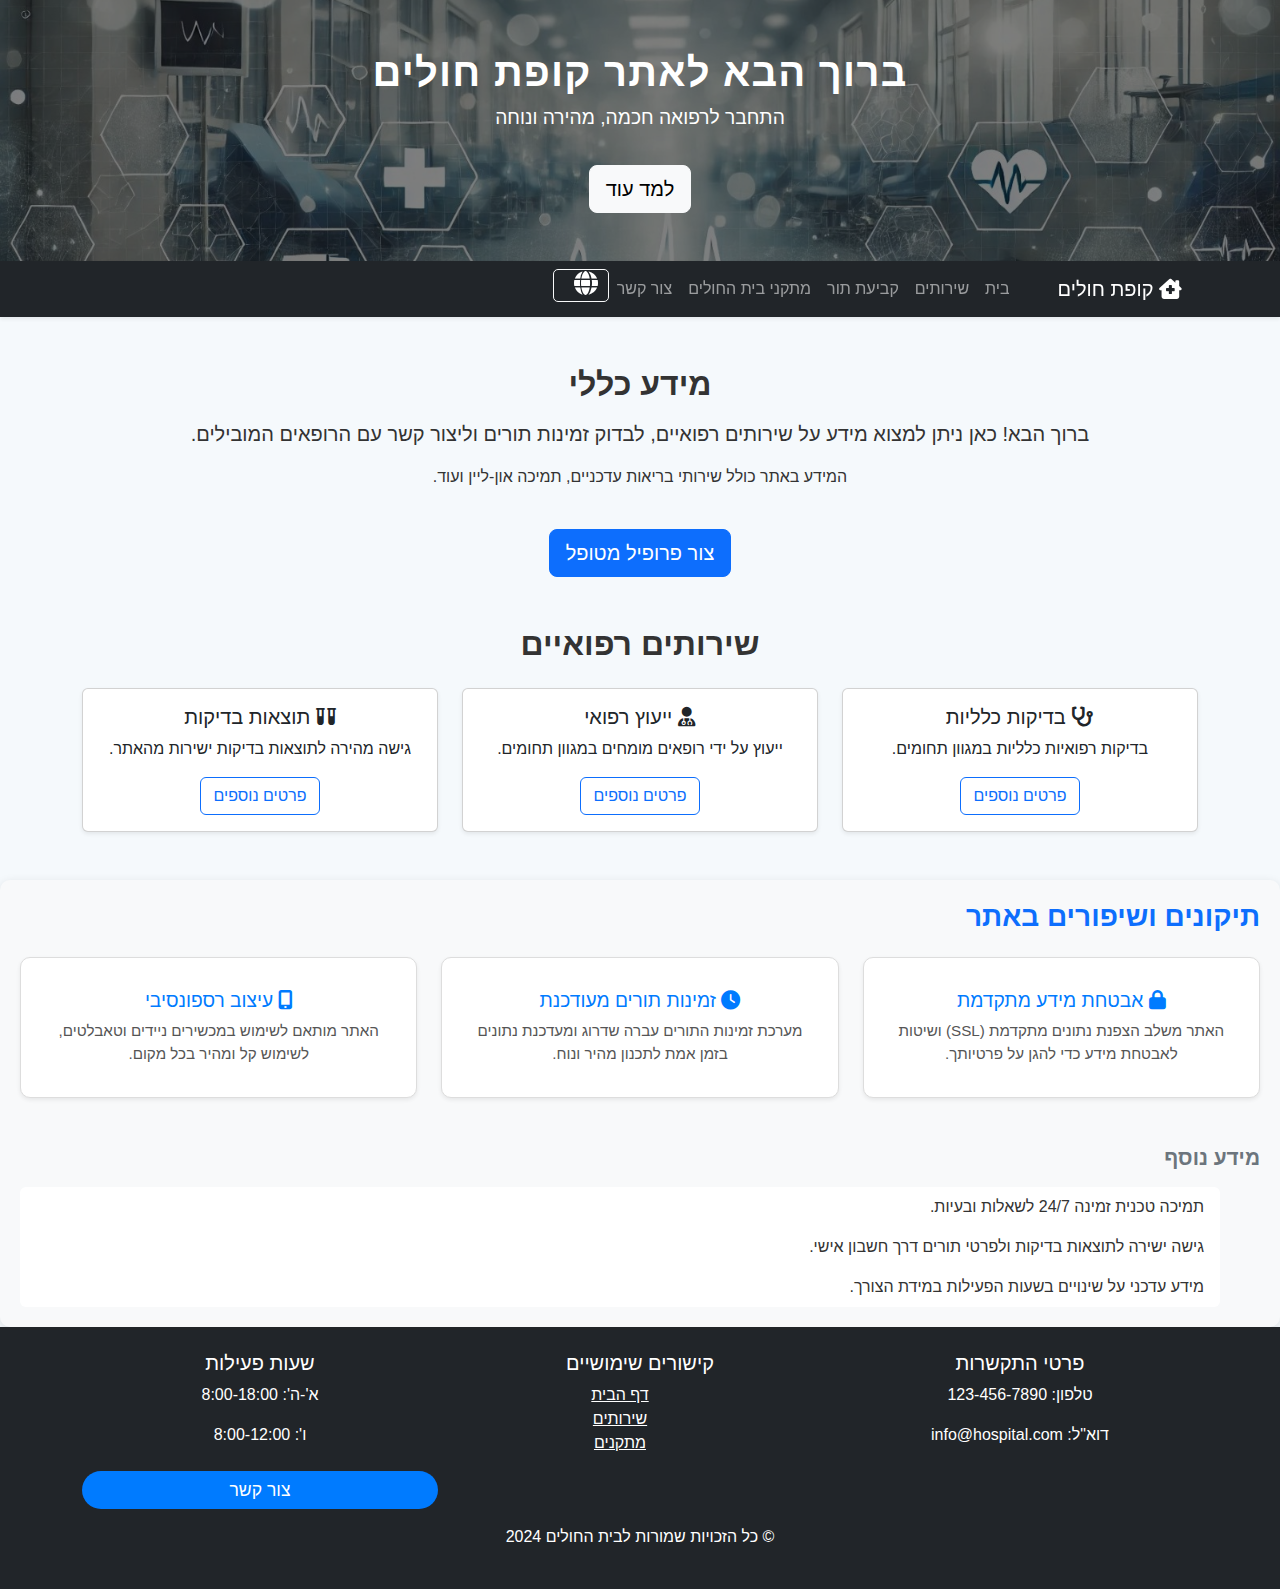
<file: index.html>
<!DOCTYPE html>
<html lang="he" dir="rtl">
<head>
    <meta charset="UTF-8">
    <meta name="viewport" content="width=device-width, initial-scale=1.0">
    <title>אתר קופת חולים</title>
    <link href="https://cdn.jsdelivr.net/npm/bootstrap@5.3.0/dist/css/bootstrap.min.css" rel="stylesheet">
    <link rel="stylesheet" href="max.css">
    <link rel="stylesheet" href="https://cdnjs.cloudflare.com/ajax/libs/font-awesome/6.0.0-beta3/css/all.min.css">
</head>
<body>
    <!-- Modal for Login -->
    <div class="modal fade" id="loginModal" tabindex="-1" aria-labelledby="loginModalLabel" aria-hidden="true">
        <div class="modal-dialog">
            <div class="modal-content">
                <div class="modal-header">
                    <h5 class="modal-title" id="loginModalLabel">התחברות למערכת</h5>
                    <button type="button" class="btn-close" data-bs-dismiss="modal" aria-label="Close"></button>
                </div>
                <div class="modal-body">
                    <form id="loginForm">
                        <div class="mb-3">
                            <label for="email" class="form-label">אימייל:</label>
                            <input type="email" class="form-control" id="email" required>
                        </div>
                        <div class="mb-3">
                            <label for="password" class="form-label">סיסמה:</label>
                            <input type="password" class="form-control" id="password" required>
                        </div>
                        <button type="submit" class="btn btn-primary w-100">התחבר</button>
                    </form>
                </div>
            </div>
        </div>
    </div>

    <!-- Header Section -->
    <header class="header-section text-white text-center py-5">
        <div class="container position-relative">
            <h1 class="display-4">ברוך הבא לאתר קופת חולים</h1>
            <p>התחבר לרפואה חכמה, מהירה ונוחה</p>
            <a href="#services" class="btn btn-light mt-3 btn-lg">למד עוד</a>
        </div>
    </header>

    <!-- Navbar Section -->
    <nav class="navbar navbar-expand-lg navbar-dark bg-dark sticky-top shadow-sm">
        <div class="container">
            <a class="navbar-brand" href="#"><i class="fas fa-clinic-medical"></i> קופת חולים</a>
            <button class="navbar-toggler" type="button" data-bs-toggle="collapse" data-bs-target="#navbarNav">
                <span class="navbar-toggler-icon"></span>
            </button>
            <div class="collapse navbar-collapse" id="navbarNav">
                <ul class="navbar-nav ms-auto">
                    <li class="nav-item"><a class="nav-link" href="#home">בית</a></li>
                    <li class="nav-item"><a class="nav-link" href="#services">שירותים</a></li>
                    <li class="nav-item"><a class="nav-link" href="#appointments">קביעת תור</a></li>
                    <li class="nav-item"><a class="nav-link" href="#facilities">מתקני בית החולים</a></li>
                    <li class="nav-item"><a class="nav-link" href="#contact">צור קשר</a></li>
                    <li class="nav-item">
                        <button id="translateBtn" class="btn btn-outline-light ms-2"><i id="translateIcon" class="fas fa-globe fa-lg text-white" style="cursor: pointer;"></i>
                        </button>
                    </li>
                </ul>
            </div>
        </div>
    </nav>

    <!-- Home Section -->
    <section id="home" class="container section-style text-center my-5">
        <h2 class="fw-bold mb-3">מידע כללי</h2>
        <p class="lead">ברוך הבא! כאן ניתן למצוא מידע על שירותים רפואיים, לבדוק זמינות תורים וליצור קשר עם הרופאים המובילים.</p>
        <div id="moreInfo" class="additional-info mt-3">
            <p>המידע באתר כולל שירותי בריאות עדכניים, תמיכה און-ליין ועוד.</p>
        </div>
        <a href="account.html" class="btn btn-primary mt-4 btn-lg">צור פרופיל מטופל</a>
    </section>

    <!-- Services Section -->
    <section id="services" class="container section-style my-5">
        <h2 class="text-center fw-bold mb-3">שירותים רפואיים</h2>
        <div class="row mt-4 text-center">
            <div class="col-md-4">
                <div class="card service-card shadow-sm h-100">
                    <div class="card-body">
                        <h5 class="card-title"><i class="fas fa-stethoscope"></i> בדיקות כלליות</h5>
                        <p class="card-text">בדיקות רפואיות כלליות במגוון תחומים.</p>
                        <a href="general-exams.html" class="btn btn-outline-primary">פרטים נוספים</a>
                    </div>
                </div>
            </div>
            <div class="col-md-4">
                <div class="card service-card shadow-sm h-100">
                    <div class="card-body">
                        <h5 class="card-title"><i class="fas fa-user-md"></i> ייעוץ רפואי</h5>
                        <p class="card-text">ייעוץ על ידי רופאים מומחים במגוון תחומים.</p>
                        <a href="medical-consultation.html" class="btn btn-outline-primary">פרטים נוספים</a>
                    </div>
                </div>
            </div>
            <div class="col-md-4">
                <div class="card service-card shadow-sm h-100">
                    <div class="card-body">
                        <h5 class="card-title"><i class="fas fa-vials"></i> תוצאות בדיקות</h5>
                        <p class="card-text">גישה מהירה לתוצאות בדיקות ישירות מהאתר.</p>
                        <a href="test-results.html" class="btn btn-outline-primary">פרטים נוספים</a>
                    </div>
                </div>
            </div>
        </div>
    </section>
    
        <!-- תוספת: תיקונים ומידע נוסף -->
        <div class="improvements-section mt-5">
            <h3 class="fw-bold text-primary">תיקונים ושיפורים באתר</h3>
            <div class="row mt-4">
                <!-- תיקון 1 -->
                <div class="col-md-4">
                    <div class="card improvement-card shadow-sm h-100">
                        <div class="card-body">
                            <h5 class="card-title"><i class="fas fa-lock"></i> אבטחת מידע מתקדמת</h5>
                            <p class="card-text">האתר משלב הצפנת נתונים מתקדמת (SSL) ושיטות לאבטחת מידע כדי להגן על פרטיותך.</p>
                        </div>
                    </div>
                </div>
                <!-- תיקון 2 -->
                <div class="col-md-4">
                    <div class="card improvement-card shadow-sm h-100">
                        <div class="card-body">
                            <h5 class="card-title"><i class="fas fa-clock"></i> זמינות תורים מעודכנת</h5>
                            <p class="card-text">מערכת זמינות התורים עברה שדרוג ומעדכנת נתונים בזמן אמת לתכנון מהיר ונוח.</p>
                        </div>
                    </div>
                </div>
                <!-- תיקון 3 -->
                <div class="col-md-4">
                    <div class="card improvement-card shadow-sm h-100">
                        <div class="card-body">
                            <h5 class="card-title"><i class="fas fa-mobile-alt"></i> עיצוב רספונסיבי</h5>
                            <p class="card-text">האתר מותאם לשימוש במכשירים ניידים וטאבלטים, לשימוש קל ומהיר בכל מקום.</p>
                        </div>
                    </div>
                </div>
            </div>
    
            <!-- מידע נוסף -->
            <div class="additional-info mt-5">
                <h4 class="fw-bold text-secondary">מידע נוסף</h4>
                <ul class="list-group mt-3">
                    <li class="list-group-item">תמיכה טכנית זמינה 24/7 לשאלות ובעיות.</li>
                    <li class="list-group-item">גישה ישירה לתוצאות בדיקות ולפרטי תורים דרך חשבון אישי.</li>
                    <li class="list-group-item">מידע עדכני על שינויים בשעות הפעילות במידת הצורך.</li>
                </ul>
            </div>
        </div>
    </section>
    

    <!-- Footer Section -->
    <footer class="bg-dark text-white text-center py-4">
        <div class="container">
            <div class="row">
                <div class="col-md-4">
                    <h5>פרטי התקשרות</h5>
                    <p>טלפון: 123-456-7890</p>
                    <p>דוא"ל: info@hospital.com</p>
                </div>
                <div class="col-md-4">
                    <h5>קישורים שימושיים</h5>
                    <ul class="list-unstyled">
                        <li><a href="#home" class="text-white">דף הבית</a></li>
                        <li><a href="#services" class="text-white">שירותים</a></li>
                        <li><a href="#facilities" class="text-white">מתקנים</a></li>
                    </ul>
                </div>
                <div class="col-md-4">
                    <h5>שעות פעילות</h5>
                    <p>א'-ה': 8:00-18:00</p>
                    <p>ו': 8:00-12:00</p>
                    <a href="#" class="btn btn-primary mt-2 w-100" id="contactBtn" data-bs-toggle="modal" data-bs-target="#contactModal">צור קשר</a>

                    <!-- Contact Modal -->
                    <div class="modal fade" id="contactModal" tabindex="-1" aria-labelledby="contactModalLabel" aria-hidden="true">
                        <div class="modal-dialog modal-dialog-centered">
                            <div class="modal-content shadow-lg">
                                <div class="modal-header bg-primary text-white">
                                    <h5 class="modal-title" id="contactModalLabel"><i class="fas fa-envelope"></i> צור קשר</h5>
                                    <button type="button" class="btn-close" data-bs-dismiss="modal" aria-label="Close"></button>
                                </div>
                                <div class="modal-body">
                                    <div class="color">
                                        <h6 class="text-secondary mb-4">נשמח לשמוע ממך!</h6>
                                        <p><i class="fas fa-phone-alt text-primary"></i> טלפון: 123-456-7890</p>
                                        <p><i class="fas fa-envelope text-primary"></i> דוא"ל: contact@clinic.com</p>
                                    </div>
                                    <form id="contactForm">
                                        <div class="mb-3">
                                            <label for="name" class="form-label"><i class="fas fa-user text-primary"></i> שם מלא:</label>
                                            <input type="text" id="name" class="form-control rounded-pill shadow-sm" placeholder="הזן את שמך" required>
                                        </div>
                                        <div class="mb-3">
                                            <label for="email" class="form-label"><i class="fas fa-at text-primary"></i> אימייל:</label>
                                            <input type="email" id="email" class="form-control rounded-pill shadow-sm" placeholder="example@email.com" required>
                                        </div>
                                        <div class="mb-3">
                                            <label for="message" class="form-label"><i class="fas fa-comment-alt text-primary"></i> הודעה:</label>
                                            <textarea id="message" class="form-control rounded-3 shadow-sm" rows="4" placeholder="כתוב את הודעתך כאן..." required></textarea>
                                        </div>
                                        <button type="submit" class="btn btn-primary w-100 rounded-pill shadow-lg">שלח הודעה <i class="fas fa-paper-plane"></i></button>
                                    </form>
                                </div>
                            </div>
                        </div>
                    </div>

                    
                </div>
            </div>
            <p class="mt-3">© כל הזכויות שמורות לבית החולים 2024</p>
        </div>
    </footer>

    <script src="https://cdn.jsdelivr.net/npm/bootstrap@5.3.0/dist/js/bootstrap.bundle.min.js"></script>
    <script src="scripts.js"></script>
</body>
</html>
</file>
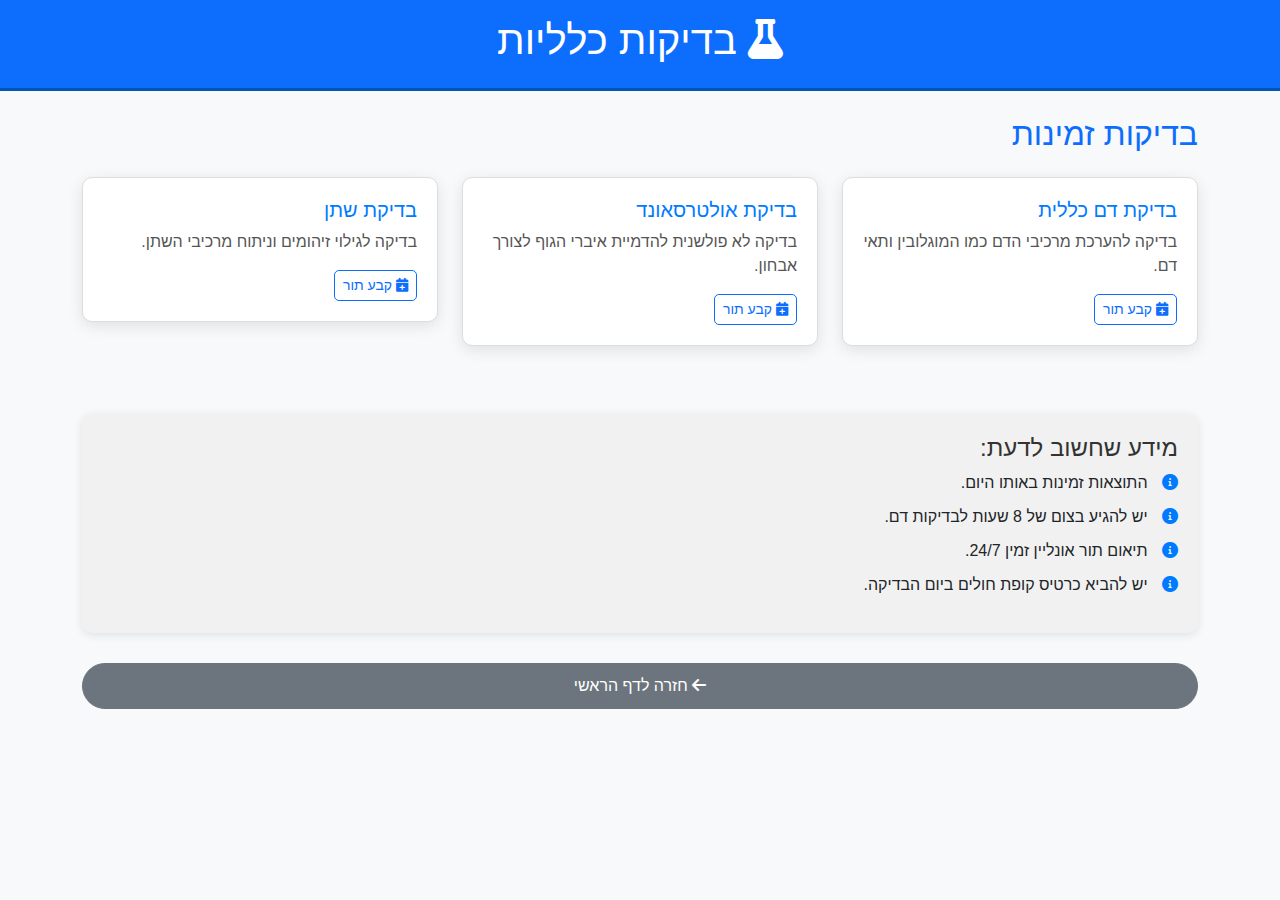
<file: general-exams.html>
<!DOCTYPE html>
<html lang="he" dir="rtl">
<head>
    <meta charset="UTF-8">
    <meta name="viewport" content="width=device-width, initial-scale=1.0">
    <title>בדיקות כלליות</title>
    <link href="https://cdn.jsdelivr.net/npm/bootstrap@5.3.0/dist/css/bootstrap.min.css" rel="stylesheet">
    <link rel="stylesheet" href="https://cdnjs.cloudflare.com/ajax/libs/font-awesome/6.0.0/css/all.min.css">
    <style>
        /* עיצוב כללי */
        body {
            background-color: #f8f9fa;
            font-family: Arial, sans-serif;
        }

        /* כותרת ראשית */
        header {
            background-color: #007bff;
            padding: 20px;
            border-bottom: 3px solid #0056b3;
        }

        header h1 {
            font-size: 2.5rem;
        }

        /* כרטיסיות בדיקות */
        .test-card {
            background: #ffffff;
            border: 1px solid #ddd;
            border-radius: 10px;
            padding: 20px;
            box-shadow: 0 4px 15px rgba(0, 0, 0, 0.1);
            margin-bottom: 20px;
        }

        .test-card h5 {
            color: #007bff;
        }

        .test-card p {
            color: #555;
        }

        .test-card .btn {
            border-radius: 5px;
        }

        .test-card .btn:hover {
            background-color: #0056b3;
            color: white;
        }

        /* אזור מידע נוסף */
        .info-section {
            background: #f1f1f1;
            padding: 20px;
            border-radius: 10px;
            box-shadow: 0 2px 10px rgba(0, 0, 0, 0.1);
            margin-top: 30px;
        }

        .info-section h4 {
            color: #333;
        }

        .info-section ul {
            list-style: none;
            padding: 0;
        }

        .info-section ul li {
            margin-bottom: 10px;
            font-size: 1rem;
        }

        .info-section ul li i {
            color: #007bff;
            margin-left: 10px;
        }

        /* כפתור חזרה */
        .btn-back {
            border-radius: 25px;
            font-size: 1rem;
            margin-top: 30px;
            padding: 10px 20px;
            display: block;
            text-align: center;
        }

        .btn-back:hover {
            background-color: #6c757d;
            color: #ffffff;
        }
    </style>
</head>
<body>
    <header class="bg-primary text-white text-center py-3">
        <h1><i class="fas fa-flask"></i> בדיקות כלליות</h1>
    </header>

    <div class="container mt-4">
        <!-- רשימת בדיקות -->
        <h2 class="text-primary mb-4">בדיקות זמינות</h2>
        <div class="row">
            <div class="col-md-4">
                <div class="test-card">
                    <h5>בדיקת דם כללית</h5>
                    <p>בדיקה להערכת מרכיבי הדם כמו המוגלובין ותאי דם.</p>
                    <button class="btn btn-outline-primary btn-sm" onclick="scheduleTest('בדיקת דם כללית')">
                        <i class="fas fa-calendar-plus"></i> קבע תור
                    </button>
                </div>
            </div>
            <div class="col-md-4">
                <div class="test-card">
                    <h5>בדיקת אולטרסאונד</h5>
                    <p>בדיקה לא פולשנית להדמיית איברי הגוף לצורך אבחון.</p>
                    <button class="btn btn-outline-primary btn-sm" onclick="scheduleTest('בדיקת אולטרסאונד')">
                        <i class="fas fa-calendar-plus"></i> קבע תור
                    </button>
                </div>
            </div>
            <div class="col-md-4">
                <div class="test-card">
                    <h5>בדיקת שתן</h5>
                    <p>בדיקה לגילוי זיהומים וניתוח מרכיבי השתן.</p>
                    <button class="btn btn-outline-primary btn-sm" onclick="scheduleTest('בדיקת שתן')">
                        <i class="fas fa-calendar-plus"></i> קבע תור
                    </button>
                </div>
            </div>
        </div>

        <!-- מידע נוסף -->
        <div class="info-section mt-5">
            <h4>מידע שחשוב לדעת:</h4>
            <ul>
                <li><i class="fas fa-info-circle"></i> התוצאות זמינות באותו היום.</li>
                <li><i class="fas fa-info-circle"></i> יש להגיע בצום של 8 שעות לבדיקות דם.</li>
                <li><i class="fas fa-info-circle"></i> תיאום תור אונליין זמין 24/7.</li>
                <li><i class="fas fa-info-circle"></i> יש להביא כרטיס קופת חולים ביום הבדיקה.</li>
            </ul>
        </div>

        <!-- כפתור חזרה -->
        <a href="index.html" class="btn btn-secondary btn-back">
            <i class="fas fa-arrow-left"></i> חזרה לדף הראשי
        </a>
    </div>

    <script src="general-exams.js"></script>
</body>
</html>
</file>
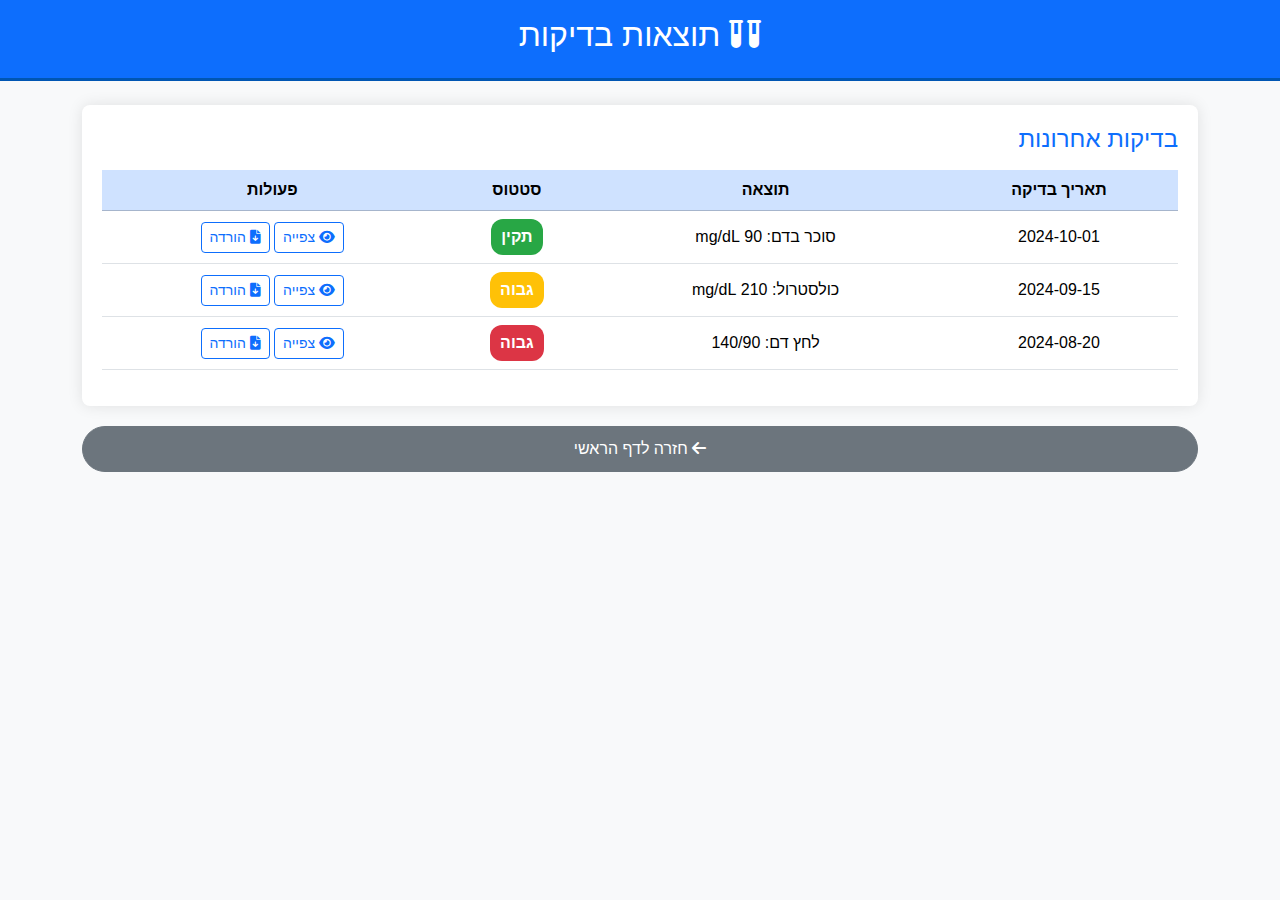
<file: test-results.html>
<!DOCTYPE html>
<html lang="he" dir="rtl">
<head>
    <meta charset="UTF-8">
    <meta name="viewport" content="width=device-width, initial-scale=1.0">
    <title>תוצאות בדיקות</title>
    <link href="https://cdn.jsdelivr.net/npm/bootstrap@5.3.0/dist/css/bootstrap.min.css" rel="stylesheet">
    <link rel="stylesheet" href="https://cdnjs.cloudflare.com/ajax/libs/font-awesome/6.0.0/css/all.min.css">
    <style>
        /* עיצוב כללי */
        body {
            background-color: #f8f9fa;
            font-family: Arial, sans-serif;
        }

        /* כותרת ראשית */
        header {
            background-color: #007bff;
            padding: 20px;
            border-bottom: 3px solid #0056b3;
        }

        header h1 {
            font-size: 2rem;
        }

        /* מכולת הטבלה */
        .table-container {
            background: #ffffff;
            padding: 20px;
            border-radius: 8px;
            box-shadow: 0 0 15px rgba(0, 0, 0, 0.1);
            margin-top: 20px;
        }

        .table-container h2 {
            font-size: 1.5rem;
        }

        /* טבלה */
        table {
            margin-top: 15px;
        }

        .table th, .table td {
            text-align: center;
            vertical-align: middle;
        }

        /* תגים למצב */
        .badge {
            font-size: 1rem;
            padding: 10px;
            border-radius: 12px;
        }

        .badge.bg-success {
            background-color: #28a745 !important;
        }

        .badge.bg-warning {
            background-color: #ffc107 !important;
        }

        .badge.bg-danger {
            background-color: #dc3545 !important;
        }

        /* מודל */
        .modal-header {
            background-color: #007bff;
            color: white;
        }

        #chartContainer {
            margin-top: 20px;
            background-color: #f8f9fa;
            border: 1px dashed #ddd;
            padding: 20px;
            text-align: center;
            border-radius: 8px;
        }

        /* כפתור חזרה */
        .btn-back {
            border-radius: 25px;
            font-size: 1rem;
            margin-top: 20px;
            padding: 10px 20px;
            display: block;
            text-align: center;
        }

        .btn-back:hover {
            background-color: #6c757d;
            color: #ffffff;
        }
    </style>
</head>
<body>
    <header class="bg-primary text-white text-center py-3">
        <h1><i class="fas fa-vials"></i> תוצאות בדיקות</h1>
    </header>

    <div class="container mt-4">
        <div class="table-container">
            <h2 class="text-primary">בדיקות אחרונות</h2>
            <table class="table table-hover mt-3">
                <thead class="table-primary">
                    <tr>
                        <th>תאריך בדיקה</th>
                        <th>תוצאה</th>
                        <th>סטטוס</th>
                        <th>פעולות</th>
                    </tr>
                </thead>
                <tbody id="testResults"></tbody>
            </table>
        </div>

        <!-- כפתור חזרה -->
        <a href="index.html" class="btn btn-secondary btn-back">
            <i class="fas fa-arrow-left"></i> חזרה לדף הראשי
        </a>
    </div>

    <div class="modal fade" id="detailsModal" tabindex="-1" aria-labelledby="detailsModalLabel" aria-hidden="true">
        <div class="modal-dialog modal-lg">
            <div class="modal-content">
                <div class="modal-header">
                    <h5 class="modal-title" id="detailsModalLabel">פרטי בדיקה</h5>
                    <button type="button" class="btn-close" data-bs-dismiss="modal" aria-label="Close"></button>
                </div>
                <div class="modal-body">
                    <p><strong>תאריך:</strong> <span id="modalDate"></span></p>
                    <p><strong>תוצאה:</strong> <span id="modalResult"></span></p>
                    <p><strong>סטטוס:</strong> <span id="modalStatus"></span></p>
                    <div id="chartContainer">
                        <p>גרף עבור הבדיקה (בקרוב)</p>
                    </div>
                </div>
                <div class="modal-footer">
                    <button type="button" class="btn btn-secondary" data-bs-dismiss="modal">סגירה</button>
                </div>
            </div>
        </div>
    </div>

    <script src="test-results.js"></script>
</body>
</html>
</file>
<file: max.css>
/* max.css */

/* סגנון גוף הדף */
body {
    font-family: 'Roboto', sans-serif;
    background-color: #f5f9fc;
    color: #333;
    margin: 0;
    padding: 0;
}

/* עיצוב כותרת עם תמונת רקע */
.header-section {
    background: url('download.jpeg.jpg') no-repeat center center; /* כתובת התמונה */
    background-size: cover; /* מכסה את כל הכותרת */
    color: #ffffff;
    padding: 3rem;
    box-shadow: 0px 4px 12px rgba(0, 0, 0, 0.1);
    position: relative;
}

.header-section::before {
    content: "";
    position: absolute;
    top: 0;
    left: 0;
    width: 100%;
    height: 100%;
    background-color: rgba(0, 0, 0, 0.5); /* שכבת שקיפות כהה */
}

.header-section h1,
.header-section p {
    position: relative;
    z-index: 1; /* מעל השכבה הכהה */
}

.header-section h1 {
    font-size: 2.5rem;
    font-weight: bold;
    letter-spacing: 1.2px;
    margin-bottom: 0.5rem;
}

.header-section p {
    font-size: 1.2rem;
    font-weight: 300;
}

/* כל קוד CSS המקורי נשמר */

/* שיפורים לכפתור תרגום */
.translate-btn {
    position: absolute;
    top: 10px;
    right: 10px;
    z-index: 10;
    font-size: 0.9rem;
    font-weight: bold;
    padding: 5px 10px;
    border-radius: 5px;
    background-color: rgba(255, 255, 255, 0.8);
    border: none;
    cursor: pointer;
    transition: background-color 0.3s ease;
}

.translate-btn:hover {
    background-color: rgba(0, 0, 0, 0.7);
    color: white;
}

/* עיצוב כפתור תרגום בניווט */
#translateBtn {
    font-size: 0.9rem;
    font-weight: bold;
    padding: 5px 10px;
    border-radius: 5px;
    transition: background-color 0.3s ease;
}

#translateBtn:hover {
    background-color: rgba(255, 255, 255, 0.8);
    color: #333;
}

/* עיצוב למודל */
.modal-header {
    background-color: #f8f9fa;
    border-bottom: 1px solid #dee2e6;
}

.modal-body {
    padding: 2rem;
}
footer .btn-primary {
    background-color: #007bff;
    border: none;
    border-radius: 25px;
    font-size: 1.1rem;
    transition: background-color 0.3s ease, transform 0.2s ease;
}

footer .btn-primary:hover {
    background-color: #0056b3;
    transform: scale(1.05);
}
.improvements-section {
    background-color: #f8f9fa;
    padding: 20px;
    border-radius: 10px;
    box-shadow: 0px 2px 10px rgba(0, 0, 0, 0.1);
}

.improvement-card {
    border: 1px solid #ddd;
    border-radius: 10px;
    text-align: center;
    padding: 15px;
}

.improvement-card h5 {
    font-size: 1.2rem;
    color: #007bff;
}

.improvement-card p {
    font-size: 0.95rem;
    color: #555;
}

.additional-info h4 {
    color: #6c757d;
    font-size: 1.3rem;
}

.additional-info .list-group-item {
    font-size: 1rem;
    color: #333;
    border: none;
    background-color: #fff;
}
.fw-bold text-primary{
    text-align: center;
}
.additional-info mt-5{
    text-align: center;
}
/* עיצוב הכפתור של תרגום כאייקון */
#translateIcon {
    cursor: pointer;
    font-size: 1.5rem;
    margin-left: 10px;
    transition: color 0.3s ease;
}

#translateIcon:hover {
    color: #007bff;
}
/* עיצוב המודל */
#contactModal .modal-header {
    background-color: #007bff;
    color: black;
    border-top-left-radius: 15px;
    border-top-right-radius: 15px;
}

#contactModal .modal-content {
    border-radius: 15px;
    overflow: hidden;
}

#contactModal .modal-body {
    background-color: #f8f9fa;
    padding: 2rem;
    text-align: center;
}

#contactModal .form-label {
    font-weight: bold;
    color: #555;
    display: flex;
    align-items: center;
    gap: 0.5rem;
}

#contactModal .form-control {
    border: 1px solid #ddd;
    transition: border-color 0.3s ease, box-shadow 0.3s ease;
}

#contactModal .form-control:focus {
    border-color: #007bff;
    box-shadow: 0 0 5px rgba(0, 123, 255, 0.5);
}

#contactModal .btn-primary {
    background: linear-gradient(to right, #007bff, #0056b3);
    border: none;
    font-size: 1.1rem;
    transition: background 0.3s ease, transform 0.2s ease;
}

#contactModal .btn-primary:hover {
    background: linear-gradient(to right, #0056b3, #003f8a);
    transform: scale(1.05);
}

#contactModal p {
    font-size: 0.95rem;
    color: #333;
    margin-bottom: 1rem;
}

#contactModal .modal-title i {
    margin-right: 0.5rem;
}

.color{
    color: black;
}
</file>
